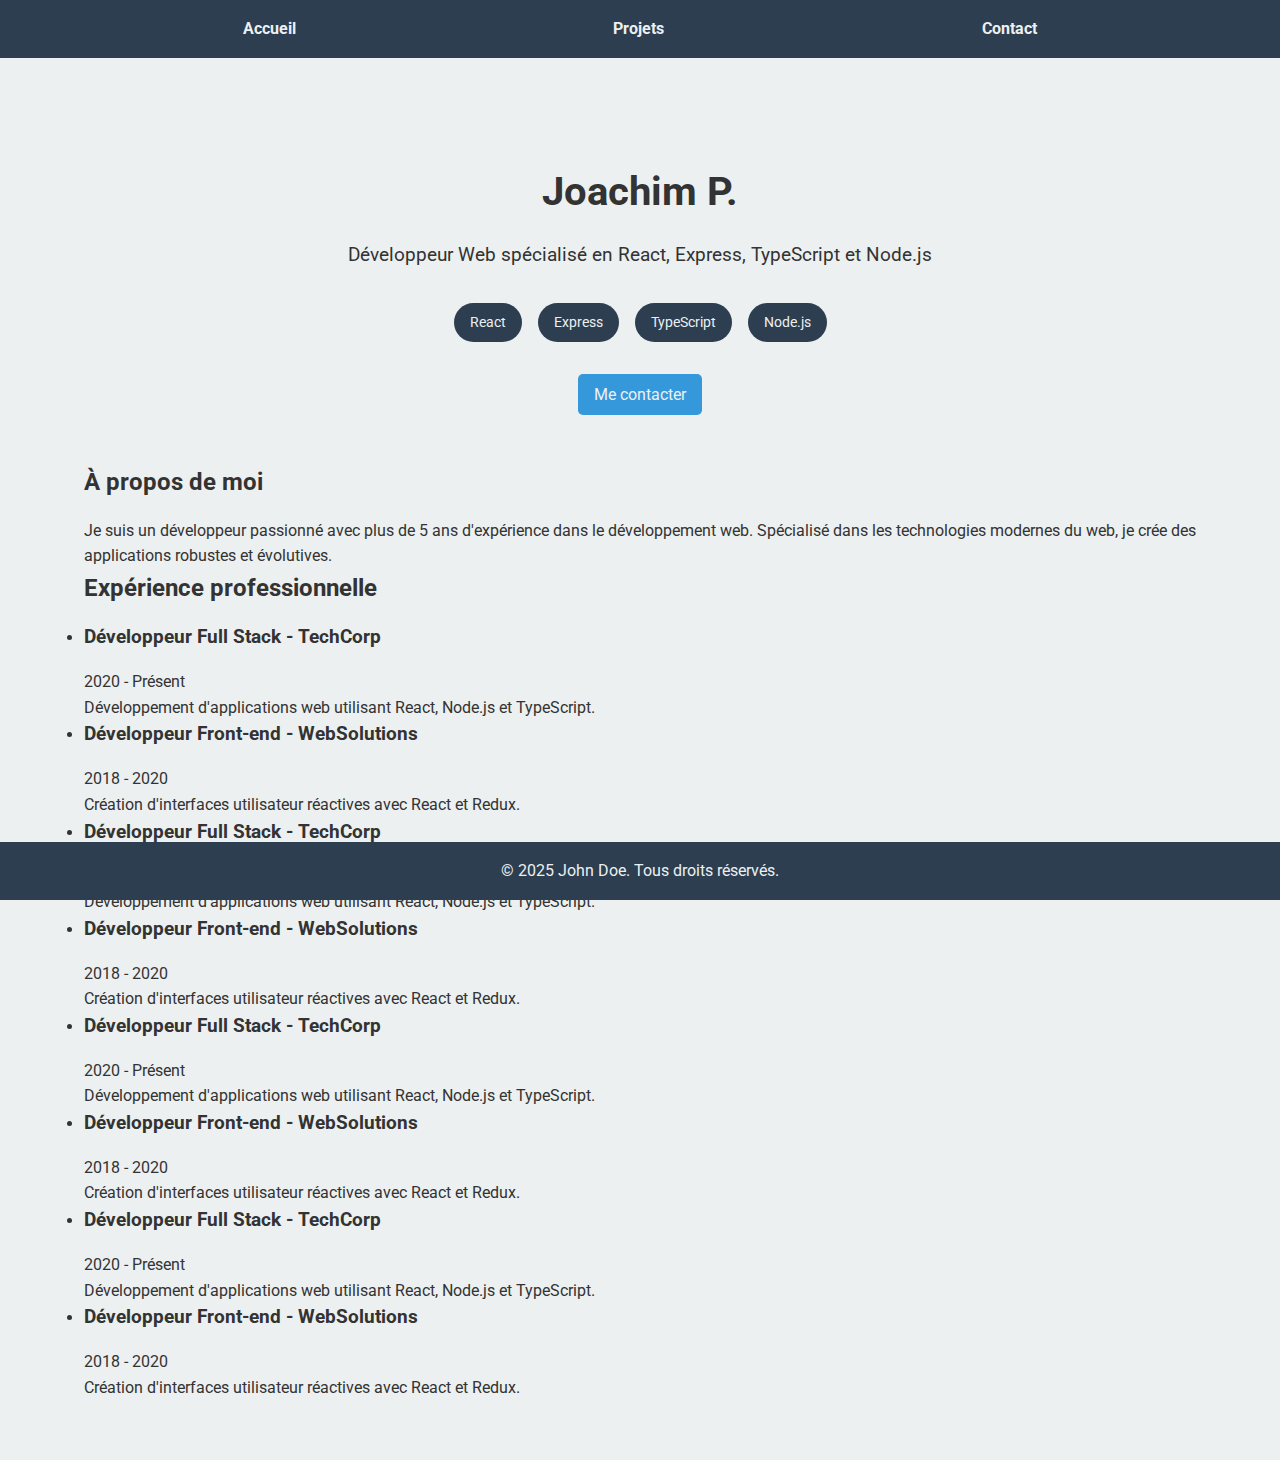
<file: index.html>
<!DOCTYPE html>
<html lang="fr">
<head>
    <meta charset="UTF-8">
    <meta name="viewport" content="width=device-width, initial-scale=1.0">
    <title>John Doe - Développeur Web</title>
    <link href="https://fonts.googleapis.com/css2?family=Roboto:wght@300;400;700&display=swap" rel="stylesheet">
    <link rel="stylesheet" href="../CSS/style.css">
    <script src="../JS/main.js" defer></script>
</head>
<body>
    <div class="page-container">
        <header>
            <nav class="container">
                <ul>
                    <li><a href="index.html">Accueil</a></li>
                    <li><a href="projets.html">Projets</a></li>
                    <li><a href="contact.html">Contact</a></li>
                </ul>
            </nav>
        </header>
        <main>
            <section class="hero container">
                <h1>Joachim P.</h1>
                <p>Développeur Web spécialisé en React, Express, TypeScript et Node.js</p>
                <div class="skills">
                    <span class="skill-tag">React</span>
                    <span class="skill-tag">Express</span>
                    <span class="skill-tag">TypeScript</span>
                    <span class="skill-tag">Node.js</span>
                </div>
                <a href="contact.html" class="btn">Me contacter</a>
            </section>
            <section class="about container">
                <h2>À propos de moi</h2>
                <p>Je suis un développeur passionné avec plus de 5 ans d'expérience dans le développement web. Spécialisé dans les technologies modernes du web, je crée des applications robustes et évolutives.</p>
            </section>
            <section class="experience container">
                <h2>Expérience professionnelle</h2>
                <ul>
                    <li>
                        <h3>Développeur Full Stack - TechCorp</h3>
                        <p>2020 - Présent</p>
                        <p>Développement d'applications web utilisant React, Node.js et TypeScript.</p>
                    </li>
                    <li>
                        <h3>Développeur Front-end - WebSolutions</h3>
                        <p>2018 - 2020</p>
                        <p>Création d'interfaces utilisateur réactives avec React et Redux.</p>
                    </li>
                    <li>
                        <h3>Développeur Full Stack - TechCorp</h3>
                        <p>2020 - Présent</p>
                        <p>Développement d'applications web utilisant React, Node.js et TypeScript.</p>
                    </li>
                    <li>
                        <h3>Développeur Front-end - WebSolutions</h3>
                        <p>2018 - 2020</p>
                        <p>Création d'interfaces utilisateur réactives avec React et Redux.</p>
                    </li>
                    <li>
                        <h3>Développeur Full Stack - TechCorp</h3>
                        <p>2020 - Présent</p>
                        <p>Développement d'applications web utilisant React, Node.js et TypeScript.</p>
                    </li>
                    <li>
                        <h3>Développeur Front-end - WebSolutions</h3>
                        <p>2018 - 2020</p>
                        <p>Création d'interfaces utilisateur réactives avec React et Redux.</p>
                    </li>
                    <li>
                        <h3>Développeur Full Stack - TechCorp</h3>
                        <p>2020 - Présent</p>
                        <p>Développement d'applications web utilisant React, Node.js et TypeScript.</p>
                    </li>
                    <li>
                        <h3>Développeur Front-end - WebSolutions</h3>
                        <p>2018 - 2020</p>
                        <p>Création d'interfaces utilisateur réactives avec React et Redux.</p>
                    </li>
                </ul>
            </section>
        </main>
        <footer>
            <p>&copy; 2025 John Doe. Tous droits réservés.</p>
        </footer>
    </div>

    
</body>
</html>
</file>
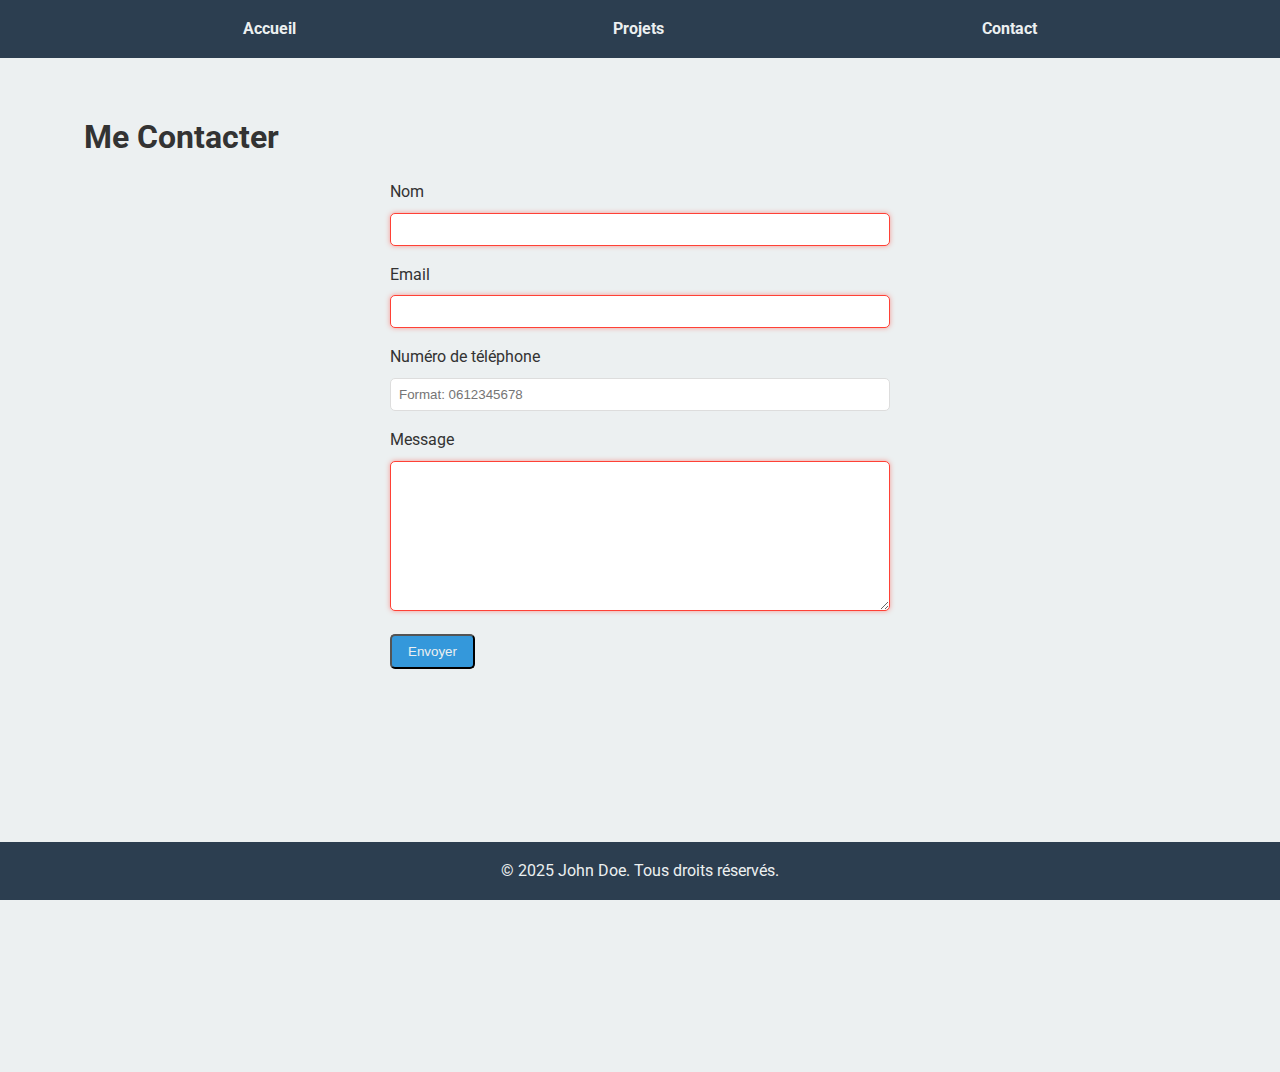
<file: contact.html>
<!DOCTYPE html>
<html lang="fr">
<head>
    <meta charset="UTF-8">
    <meta name="viewport" content="width=device-width, initial-scale=1.0">
    <title>Contact - John Doe</title>
    <link href="https://fonts.googleapis.com/css2?family=Roboto:wght@300;400;700&display=swap" rel="stylesheet">
    <link rel="stylesheet" href="../CSS/style.css">
    <script src="../JS/main.js" defer></script>
</head>
<body>
    <header>
        <nav class="container">
            <ul>
                <li><a href="index.html">Accueil</a></li>
                <li><a href="projets.html">Projets</a></li>
                <li><a href="contact.html">Contact</a></li>
            </ul>
        </nav>
    </header>

    <main>
        <div class="page-container">
            <section class="container">
                <h1>Me Contacter</h1>
                <form class="contact-form" id="contactForm">
                    <div class="form-group">
                        <label for="name">Nom</label>
                        <input type="text" id="name" name="name" required>
                    </div>
                    <div class="form-group">
                        <label for="email">Email</label>
                        <input type="email" id="email" name="email" required>
                    </div>
                    <div class="form-group">
                        <label for="phone">Numéro de téléphone</label>
                        <input
                            type="tel"
                            id="phone"
                            name="phone"
                            pattern="[0-9]{10}"
                            placeholder="Format: 0612345678"
                            title="Numéro de téléphone à 10 chiffres"
                        >
                    </div>
                    <div class="form-group">
                        <label for="message">Message</label>
                        <textarea id="message" name="message" required></textarea>
                    </div>
                    <button type="submit" class="btn">Envoyer</button>
                </form>
            </section>
        </div>
    </main>

    <footer>
        <p>&copy; 2025 John Doe. Tous droits réservés.</p>
    </footer>

    
</body>
</html>
</file>
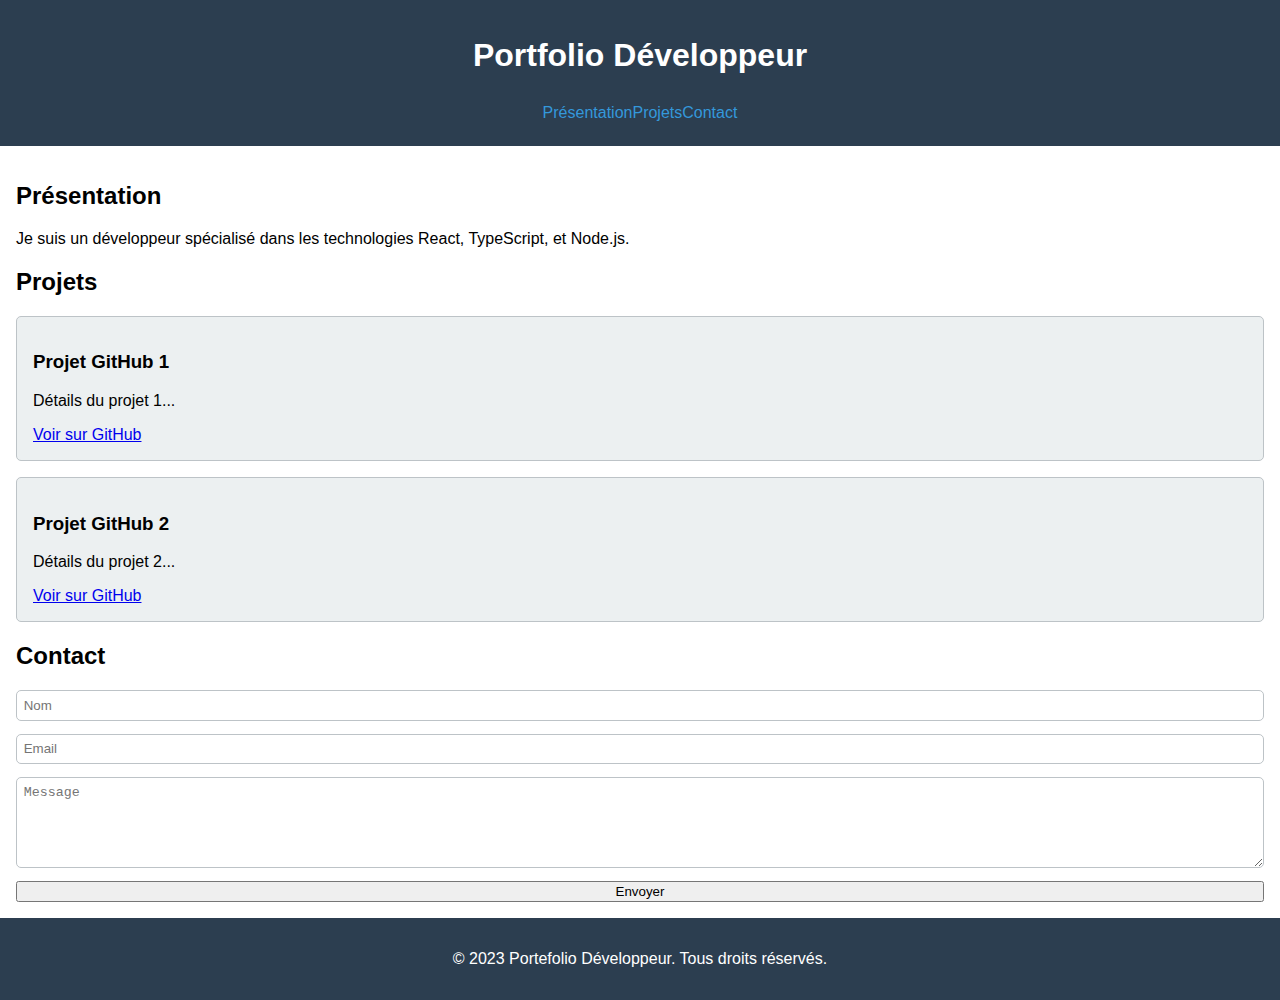
<file: index.old.html>
<!DOCTYPE html>
<html lang="fr">
<head>
    <meta charset="UTF-8">
    <meta name="viewport" content="width=device-width, initial-scale=1.0">
    <title>Portfolio Développeur</title>
    <style>
        body {
            font-family: Arial, sans-serif;
            margin: 0;
            padding: 0;
            box-sizing: border-box;
        }
        header, footer {
            background-color: #2c3e50;
            color: white;
            text-align: center;
            padding: 1em 0;
        }
        nav {
            display: flex;
            flex-direction: column;
            text-align: center;
        }
        nav a {
            color: #3498db;
            text-decoration: none;
            padding: 0.5em 0;
        }
        main {
            padding: 1em;
        }
        .project {
            border: 1px solid #bdc3c7;
            margin-bottom: 1em;
            padding: 1em;
            border-radius: 5px;
            background-color: #ecf0f1;
        }
        form {
            display: flex;
            flex-direction: column;
        }
        form input, form textarea {
            margin-bottom: 1em;
            padding: 0.5em;
            border: 1px solid #bdc3c7;
            border-radius: 5px;
        }
        @media (min-width: 768px) {
            nav {
                flex-direction: row;
                justify-content: center;
            }
        }
    </style>
</head>
<body>

<header>
    <h1>Portfolio Développeur</h1>
    <nav>
        <a href="#presentation">Présentation</a>
        <a href="#projects">Projets</a>
        <a href="#contact">Contact</a>
    </nav>
</header>

<main>
    <section id="presentation">
        <h2>Présentation</h2>
        <p>Je suis un développeur spécialisé dans les technologies React, TypeScript, et Node.js.</p>
    </section>

    <section id="projects">
        <h2>Projets</h2>
        <div class="project">
            <h3>Projet GitHub 1</h3>
            <p>Détails du projet 1...</p>
            <a href="https://github.com/nom-utilisateur/projet1" target="_blank">Voir sur GitHub</a>
        </div>
        <div class="project">
            <h3>Projet GitHub 2</h3>
            <p>Détails du projet 2...</p>
            <a href="https://github.com/nom-utilisateur/projet2" target="_blank">Voir sur GitHub</a>
        </div>
    </section>

    <section id="contact">
        <h2>Contact</h2>
        <form action="#" method="post">
            <input type="text" name="name" placeholder="Nom" required>
            <input type="email" name="email" placeholder="Email" required>
            <textarea name="message" placeholder="Message" rows="5" required></textarea>
            <button type="submit">Envoyer</button>
        </form>
    </section>
</main>

<footer>
    <p>© 2023 Portefolio Développeur. Tous droits réservés.</p>
</footer>

</body>
</html>
</file>
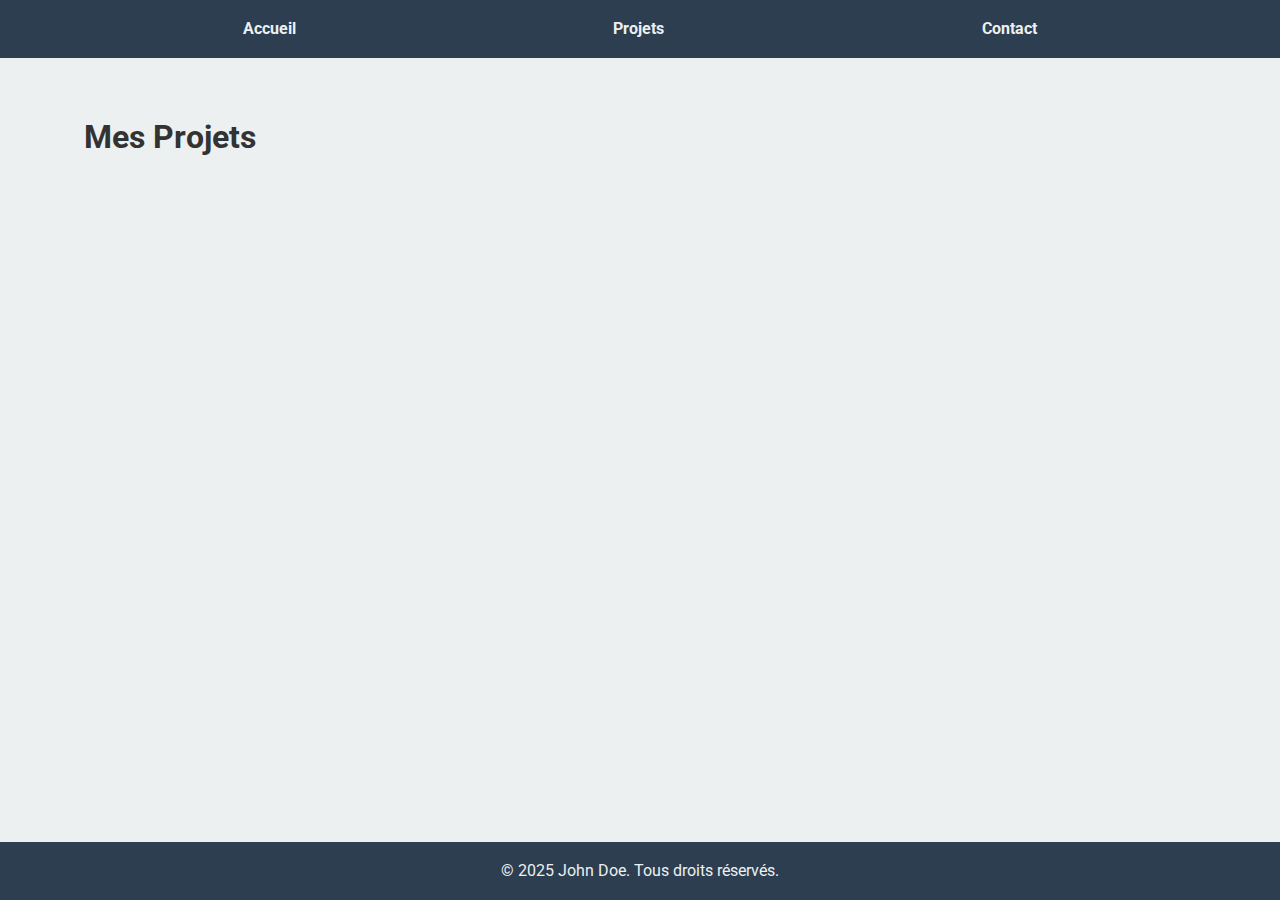
<file: projets.html>
<!DOCTYPE html>
<html lang="fr">
<head>
    <meta charset="UTF-8">
    <meta name="viewport" content="width=device-width, initial-scale=1.0">
    <title>Projets - John Doe</title>
    <link href="https://fonts.googleapis.com/css2?family=Roboto:wght@300;400;700&display=swap" rel="stylesheet">
    <link rel="stylesheet" href="../CSS/style.css">
    <script src="../JS/main.js" defer></script>
</head>
<body>
    <div class="page-container">
        <header>
            <nav class="container">
                <ul>
                    <li><a href="index.html">Accueil</a></li>
                    <li><a href="projets.html">Projets</a></li>
                    <li><a href="contact.html">Contact</a></li>
                </ul>
            </nav>
        </header>
        <main>
            <section class="container">
                <h1>Mes Projets</h1>
                <div class="project-grid" id="projectGrid">
                    <!-- Les projets seront ajoutés dynamiquement ici via JavaScript -->
                </div>
            </section>
        </main>
        <footer>
            <p>&copy; 2025 John Doe. Tous droits réservés.</p>
        </footer>
    </div>

    
</body>
</html>
</file>
<file: CSS/style.css>
/* styles.css */
:root {
    --primary-color: #2c3e50;
    --secondary-color: #3498db;
    --text-color: #333;
    --bg-color: #ecf0f1;
    --card-bg: #fff;
  }
  
  * {
    box-sizing: border-box;
    margin: 0;
    padding: 0;
  }

  html, body {
    height: 100%;
  }
  
  body {
    display: flex;
    flex-direction: column;
    min-height: 100vh;
    font-family: 'Roboto', sans-serif;
    line-height: 1.6;
    color: var(--text-color);
    background-color: var(--bg-color);
  }

  .page-container {
    display: flex;
    flex-direction: column;
    min-height: 100vh;
  }
  
  .container {
    width: 90%;
    max-width: 1200px;
    margin: 0 auto;
    padding: 0 20px;
  }
  
  header {
    background-color: var(--primary-color);
    color: var(--bg-color);
    padding: 1rem 0;
    position: fixed;
    width: 100%;
    top: 0;
    z-index: 1000;
  }
  
  nav ul {
    display: flex;
    justify-content: space-around;
    list-style-type: none;
  }
  
  nav ul li a {
    color: var(--bg-color);
    text-decoration: none;
    font-weight: bold;
    transition: color 0.3s ease;
  }
  
  nav ul li a:hover {
    color: var(--secondary-color);
  }
  
  main {
    flex: 1 0 auto;
    margin-top: 80px;
    padding: 2rem 0;
    padding-bottom: 60px;
  }
  
  h1, h2, h3 {
    margin-bottom: 1rem;
  }
  
  .btn {
    display: inline-block;
    background-color: var(--secondary-color);
    color: var(--bg-color);
    padding: 0.5rem 1rem;
    text-decoration: none;
    border-radius: 5px;
    transition: background-color 0.3s ease;
  }
  
  .btn:hover {
    background-color: var(--primary-color);
  }
  
  /* Page d'accueil */
  .hero {
    text-align: center;
    padding: 3rem 0;
  }
  
  .hero h1 {
    font-size: 2.5rem;
    margin-bottom: 1rem;
  }
  
  .hero p {
    font-size: 1.2rem;
    max-width: 600px;
    margin: 0 auto 2rem;
  }
  
  .skills {
    display: flex;
    justify-content: center;
    flex-wrap: wrap;
    gap: 1rem;
    margin-bottom: 2rem;
  }
  
  .skill-tag {
    background-color: var(--primary-color);
    color: var(--bg-color);
    padding: 0.5rem 1rem;
    border-radius: 20px;
    font-size: 0.9rem;
  }
  
  /* Page Projets */
  .project-grid {
    display: grid;
    grid-template-columns: repeat(auto-fit, minmax(250px, 1fr));
    gap: 2rem;
  }
  
  .project-card {
    background-color: var(--card-bg);
    border-radius: 10px;
    overflow: hidden;
    box-shadow: 0 4px 6px rgba(0, 0, 0, 0.1);
    transition: transform 0.3s ease;
  }
  
  .project-card:hover {
    transform: translateY(-5px);
  }
  
  .project-card img {
    width: 100%;
    height: 200px;
    object-fit: cover;
  }
  
  .project-info {
    padding: 1rem;
  }
  
  /* Page Contact */
  .contact-form {
    max-width: 500px;
    margin: 0 auto;
  }

  .form-group input:invalid,
.form-group textarea:invalid {
    border-color: #ff4136;
    box-shadow: 0 0 5px rgba(255, 65, 54, 0.5);
}

.form-group input:focus:invalid,
.form-group textarea:focus:invalid {
    outline: none;
    border-color: #ff4136;
}
  
  .form-group {
    margin-bottom: 1rem;
  }
  
  .form-group label {
    display: block;
    margin-bottom: 0.5rem;
  }
  
  .form-group input,
  .form-group textarea {
    width: 100%;
    padding: 0.5rem;
    border: 1px solid #ddd;
    border-radius: 5px;
  }
  
  .form-group textarea {
    height: 150px;
  }
  
  /* Footer */
  footer {
    position: fixed;
    bottom: 0;
    width: 100%;
    background-color: var(--primary-color);
    color: var(--bg-color);
    text-align: center;
    padding: 1rem 0;
    margin-top: 2rem;
    flex-shrink: 0;
  }
  
  /* Responsive Design */
  @media (max-width: 768px) {
    .hero h1 {
      font-size: 2rem;
    }
  
    .hero p {
      font-size: 1rem;
    }
  
    .project-grid {
      grid-template-columns: 1fr;
    }
  }
</file>
